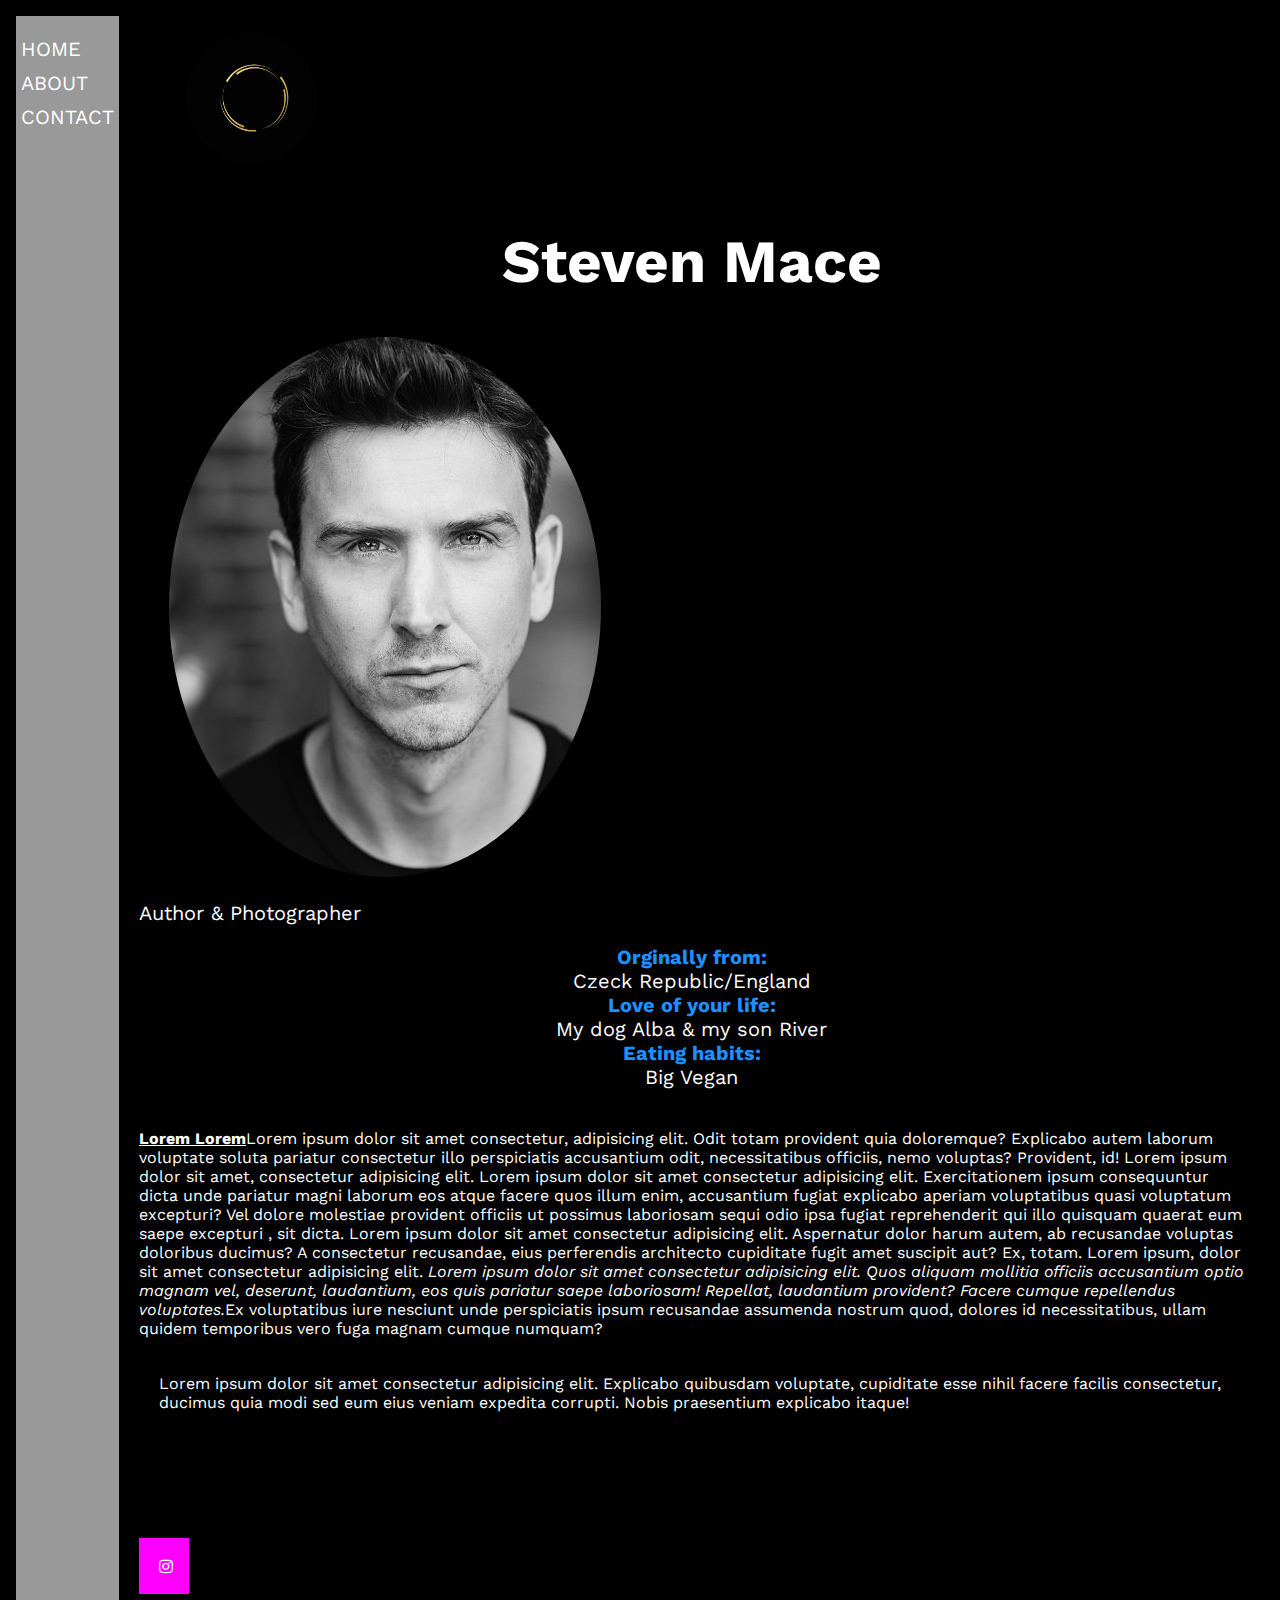
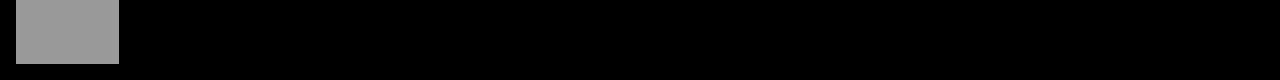
<file: about.html>
<!DOCTYPE html>
<html lang="en">
    <head>

        <meta charset="UTF-8">
        <meta name="viewport" content="width=device-width, initial-scale=1.0">   
        
        <title> About </title>

        <!--style-->

        <link rel="stylesheet" href="Styles/about.css">

        <!--Font-->
        <link rel="preconnect" href="https://fonts.googleapis.com">
        <link rel="preconnect" href="https://fonts.gstatic.com" crossorigin>
        <link href="https://fonts.googleapis.com/css2?family=Work+Sans:wght@100&display=swap" rel="stylesheet">

        <!-- icon library -->
        <link rel="stylesheet" href="https://cdnjs.cloudflare.com/ajax/libs/font-awesome/4.7.0/css/font-awesome.min.css">


    </head>
    
    <body>

        <section class="navigation">
            
         <nav>
            <ul>
                <li class="menu">
                    
                    <a 
                    href="index.html" 
                    target="_blank" 
                    rel="home" 
                    title="home">
                    HOME</a>
                    
                </li>
                <li class="menu">
                    <a 
                    href="about.html" 
                    target="_blank" 
                    rel="About" 
                    title="About">
                    ABOUT</a>

                </li>
                <li class="menu">
                    <a 
                    href="contact.html" 
                    target="_blank" 
                    rel="contact" 
                    title="contact">
                    CONTACT</a>
                    
                </li>
            </ul>
         </nav>

         <section class="middle">

            <header>
    
                <span class="logo">
                    <img class="logo" src="Images/About/logo.jpg" alt="sphere"> 
                </span>
             
    
            </header>
    
         
            <main class="card">
    
                <h1> Steven Mace </h1>
    
                <img src="Images/About/SteveMace bw.JPEG" alt="AUTHOR">
                <figcaption>Author & Photographer</figcaption>

                <div class="author-info">
                    <ul>
                        <li><span>Orginally from:</span><br>Czeck Republic/England</li>
                        <li><span>Love of your life:</span><br>My dog Alba & my son River</li>
                        <li><span>Eating habits:</span><br>Big Vegan</li>
                    </ul>
                </div>
    
                
                <p>
                <b><u>Lorem Lorem</u></b>Lorem ipsum dolor sit amet consectetur, adipisicing elit. 
                Odit totam provident quia doloremque? Explicabo autem 
                laborum voluptate soluta pariatur consectetur illo 
                perspiciatis accusantium odit, necessitatibus officiis, 
                nemo voluptas? Provident, id! Lorem ipsum dolor sit amet, 
                consectetur adipisicing elit. Lorem ipsum dolor sit amet consectetur adipisicing elit. Exercitationem ipsum consequuntur dicta unde pariatur magni laborum eos atque facere quos illum enim, accusantium fugiat explicabo 
                aperiam voluptatibus quasi voluptatum excepturi? Vel dolore molestiae provident
                 officiis ut possimus laboriosam sequi odio ipsa fugiat 
                 reprehenderit qui illo quisquam quaerat eum saepe excepturi
                 , sit dicta. Lorem ipsum dolor sit amet consectetur 
                 adipisicing elit. Aspernatur dolor harum autem, ab 
                 recusandae voluptas doloribus ducimus? A consectetur 
                 recusandae, eius perferendis architecto cupiditate fugit 
                 amet suscipit aut? Ex, totam. Lorem ipsum, dolor sit amet 
                 consectetur adipisicing elit. <em>Lorem ipsum dolor sit amet consectetur adipisicing elit. Quos aliquam mollitia officiis accusantium optio magnam vel, deserunt, laudantium, eos quis pariatur saepe laboriosam! Repellat, laudantium provident? Facere cumque repellendus voluptates.</em>Ex voluptatibus iure nesciunt unde perspiciatis 
                 ipsum recusandae assumenda nostrum quod, dolores id necessitatibus, 
                 ullam quidem temporibus vero fuga magnam cumque numquam?
                 <br>
                 <blockquote cite="http://www.google.com">
                    Lorem ipsum dolor sit amet consectetur adipisicing elit. 
                    Explicabo quibusdam voluptate, cupiditate esse nihil facere 
                    facilis consectetur, ducimus quia modi 
                    sed eum eius veniam expedita corrupti. 
                    Nobis praesentium explicabo itaque!
                    </blockquote>
                </p>
    
                <div class="social">
    
                    <a href="#" class="fa fa-instagram"></a>
    
                </div>

                
    
            </main>
    
         </section>

        </section>


    </body>
</html>
</file>
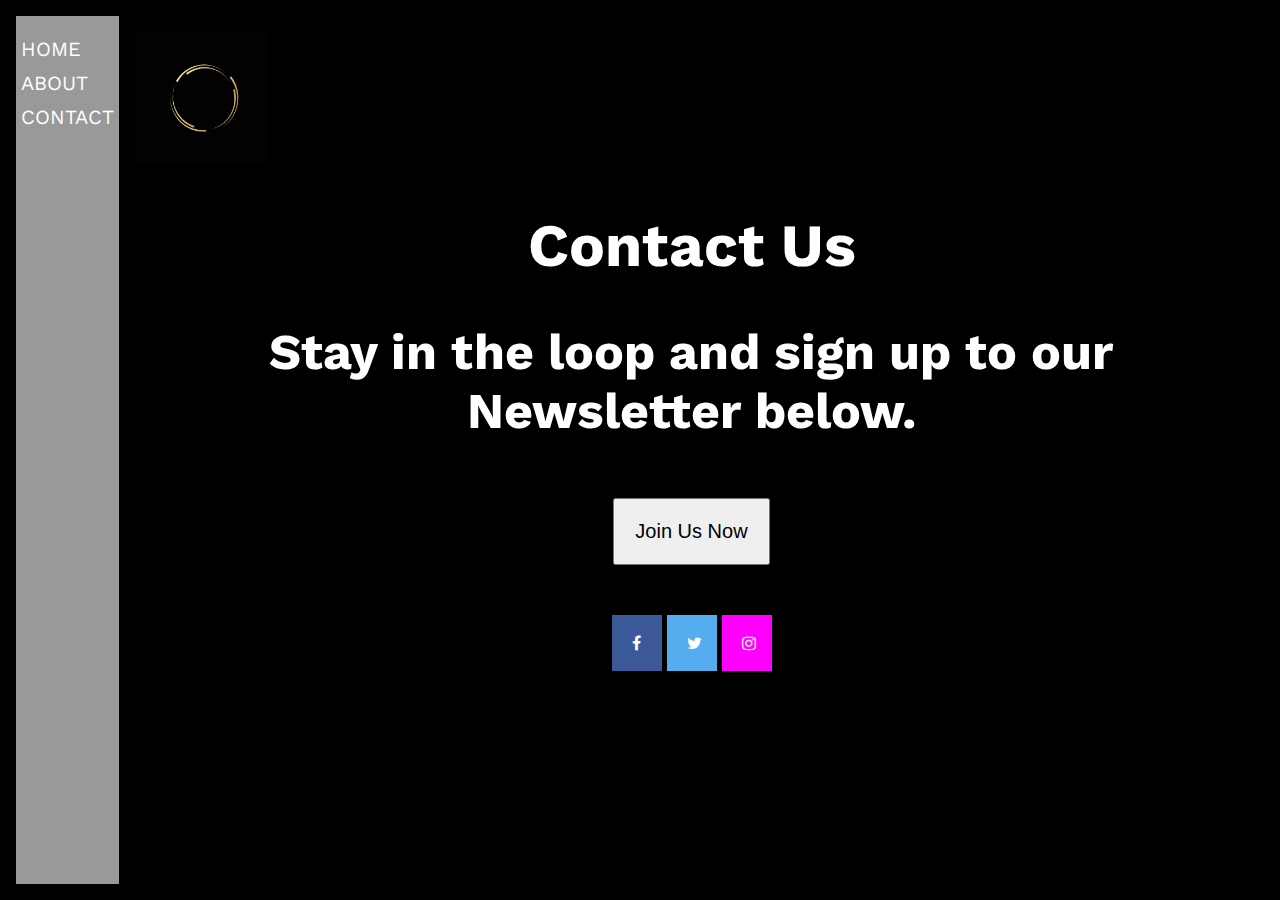
<file: contact.html>
<!DOCTYPE html>
<html lang="en">
    <head>

        <meta charset="UTF-8">
        <meta name="viewport" content="width=device-width, initial-scale=1.0">
        
        <title>Contact</title>

        <!--Style-->

        <link rel="stylesheet" href="Styles/contact.css">

        <!--Font-->

        <link rel="preconnect" href="https://fonts.googleapis.com">
        <link rel="preconnect" href="https://fonts.gstatic.com" crossorigin>
        <link href="https://fonts.googleapis.com/css2?family=Work+Sans:wght@100&display=swap" rel="stylesheet">
        
        <!-- icon library -->
        <link rel="stylesheet" href="https://cdnjs.cloudflare.com/ajax/libs/font-awesome/4.7.0/css/font-awesome.min.css">

    </head>

    <body>
        
        <section class="main-page">

            <nav>
                <ul>
                    <li class="menu">
                        
                        <a 
                        href="index.html" 
                        target="_blank" 
                        rel="home" 
                        title="home">
                        HOME</a>
                        
                    </li>
                    <li class="menu">
                        <a 
                        href="about.html" 
                        target="_blank" 
                        rel="About" 
                        title="About">
                        ABOUT</a>
    
                    </li>
                    <li class="menu">
                        <a 
                        href="contact.html" 
                        target="_blank" 
                        rel="contact" 
                        title="contact">
                        CONTACT</a>
                        
                    </li>
                </ul>
            </nav>
    
            <section class="middle">
    
    
             <header>
    
                <span class="logo">
                    <img class="logo" src="Images/Contact/logo.jpg" alt="sphere">
                </span>
             
                <h1> Contact Us</h1>
                <h2> Stay in the loop and sign up to our Newsletter below.</h2>
             </header>
    
         
              <div class="button-container">
    
                <button>Join Us Now</button>
              </div>


              <div class="social">

                <a href="#" class="fa fa-facebook"></a>
                <a href="#" class="fa fa-twitter"></a>
                <a href="#" class="fa fa-instagram"></a>

              </div>
    
            </section>




    </body>
</html>
</file>
<file: Styles/about.css>
@import url(import.css);


/* * {
    box-sizing: border-box;
    padding: 0;
}

/* html, body {
    margin: 0;
    padding: 0;
    font-family: 'work sans', sans-serif;
} */ 


/* FLEX LAYOUT */

.navigation {
    display: flex;
    min-height: 100vh;
    flex-direction: row;
    color: white;
    padding: 1em;
    background-color: black;
}

.middle {
    display: flex;
    flex-direction: column;
}

/* HEADER AND LOGO */

.logo {
    width: 100pt;
    height: 100pt;
}

header {
    padding: 1em;
}

h1 {
    font-size: 60px;
    text-align: center;
}


/*Navigation*/

nav {
    background: #999999;
}
 
nav > ul {
    display: flex;
    flex-direction: column;
}

.menu {
   
    list-style: none;
    font-size: 20px;
    padding: 5px;   
}

a {
    color: white;
    text-decoration: none;
}


a:hover {
    color: gold;
    text-decoration: none;
}

figcaption {
    color: white;
    font-size: 20px;
    margin: 20px;
}

.author-info { 

    margin: 20px;
    color: white;
    background-color: black;
    font-size: 20px;
    text-align: center;

}

.author-info > ul {
    list-style: none;
}

span {
    color: dodgerblue;
    font-weight: bold;
}

img {

    border-radius: 80%;
    margin: auto 50px
}

p {
   padding: 20px;
}

/* SOCIAL */

.social {
    margin: 50px auto;
    padding: 20px;
}

.fa {
    padding: 20px;
    font-size: 30px;
    width: 50px;
    text-align: center;
    text-decoration: none;
  }
  

  .fa:hover {
    opacity: 0.7;
  }

  .fa-instagram {
    background-color: fuchsia;
    color: white;
  }


/* SCREEN READABILITY */

@media screen and (max-width: 500px) {

    .container {
        display: flex;
        flex-direction: column;
        background-color: black;
    }

    nav {
        background-color: black;
        width: 40%;
    }

    .logo {
        visibility: hidden;
    }

    .card > img {

        width: 70%;

    }

    .card > figcaption {
        text-align: center;
    }




}
</file>
<file: Styles/contact.css>
@import url(import.css);

/* * {
    box-sizing: border-box;
    padding: 0;
}

html, body {
    margin: 0;
    padding: 0;
    font-family: 'work sans', sans-serif;
} */

.main-page {
    display: flex;
    min-height: 100vh;
    flex-direction: row;
    color: white;
    padding: 1em;
    background-color: black;
}

.middle {
    display: flex;
    flex-direction: column;
}


.logo {
    width: 100pt;
    height: 100pt;
}

header {
    padding: 1em;
}

h1 {
    font-size: 60px;
    text-align: center;
}

h2 {
    text-align: center;
    font-size: 50px;
}

/*Navigation*/

nav {
    background: #999999;
}
 
nav > ul {
    display: flex;
    flex-direction: column;
}

.menu {
   
    list-style: none;
    font-size: 20px;
    padding: 5px;   
}

a {
    color: white;
    text-decoration: none;
}


a:hover {
    color: gold;
    text-decoration: none;
}

button {
place-items: center;
padding: 20px;
font-size: 20px;

}

.button-container {
    margin-left: auto;
    margin-right: auto;
}

button:hover {
    background-color: gold;
}



/* social media  */

.social {
    margin: 50px auto;
}

.fa {
    padding: 20px;
    font-size: 30px;
    width: 50px;
    text-align: center;
    text-decoration: none;
  }
  

  .fa:hover {
    opacity: 0.7;
  }
  

  .fa-facebook {
    background: #3B5998;
    color: white;
  }

  .fa-twitter {
    background: #55ACEE;
    color: white;
  }

  .fa-instagram {
    background-color: fuchsia;
    color: white;
  }

  /* SCREEN READABILITY */

@media screen and (max-width: 500px) {

    .container {
        display: flex;
        flex-direction: column;
        background-color: black;
    }

    nav {
        background-color: black;
    }

    .logo {
        visibility: hidden;
    }

}
</file>
